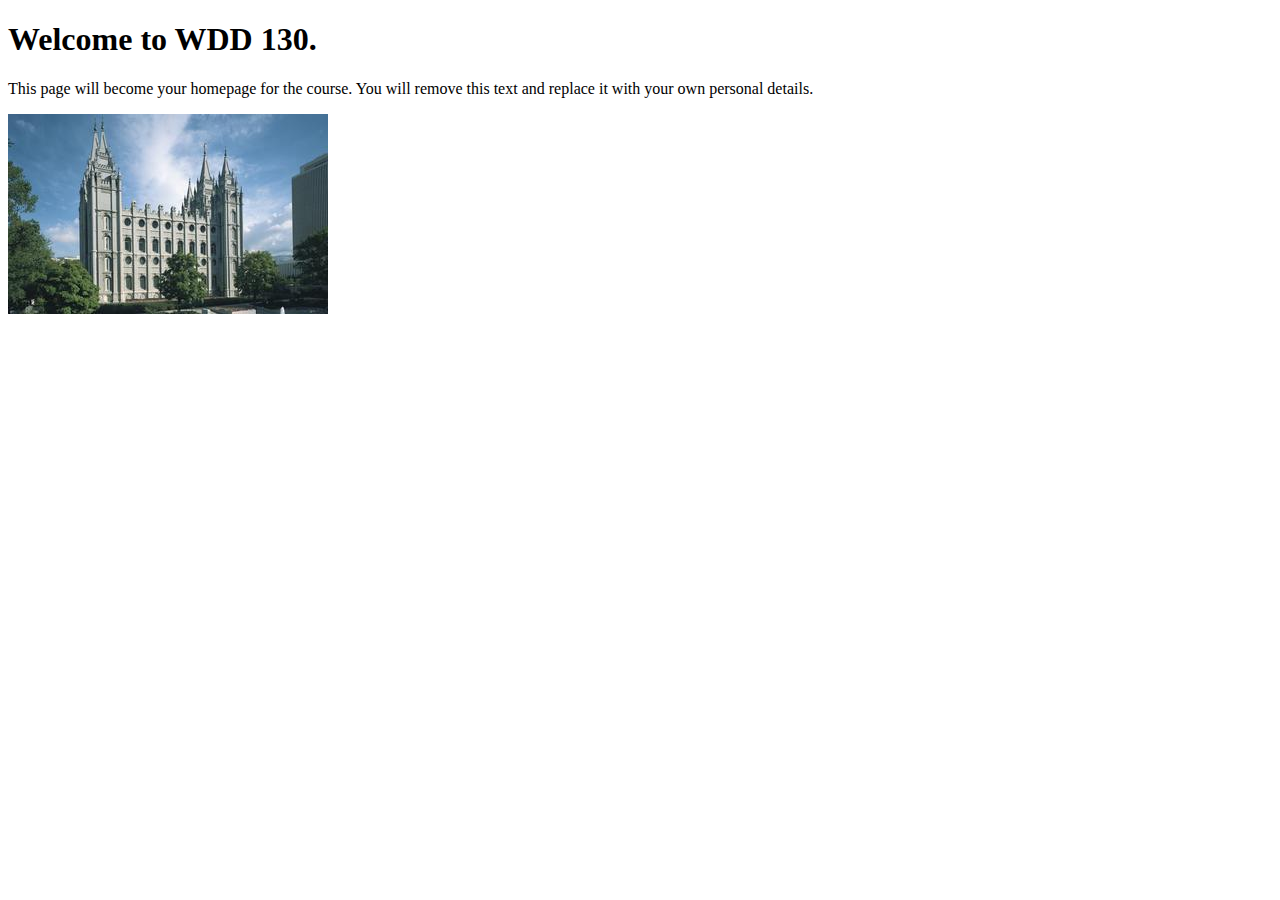
<file: index.html>
<!DOCTYPE html>
<html lang="en">
<head>
    <meta charset="UTF-8">
    <meta name="viewport" content="width=device-width, initial-scale=1.0">
    <title>WDD 130 | Personal Homepage</title>
</head>
<body>
    <h1>Welcome to WDD 130.</h1>
    <p>This page will become your homepage for the course. You will remove this text and replace it with your own personal details.</p>

    <img src="images/salt-lake-temple.jpg" alt="The Salt Lake Temple.">
</body>
</html>
</file>
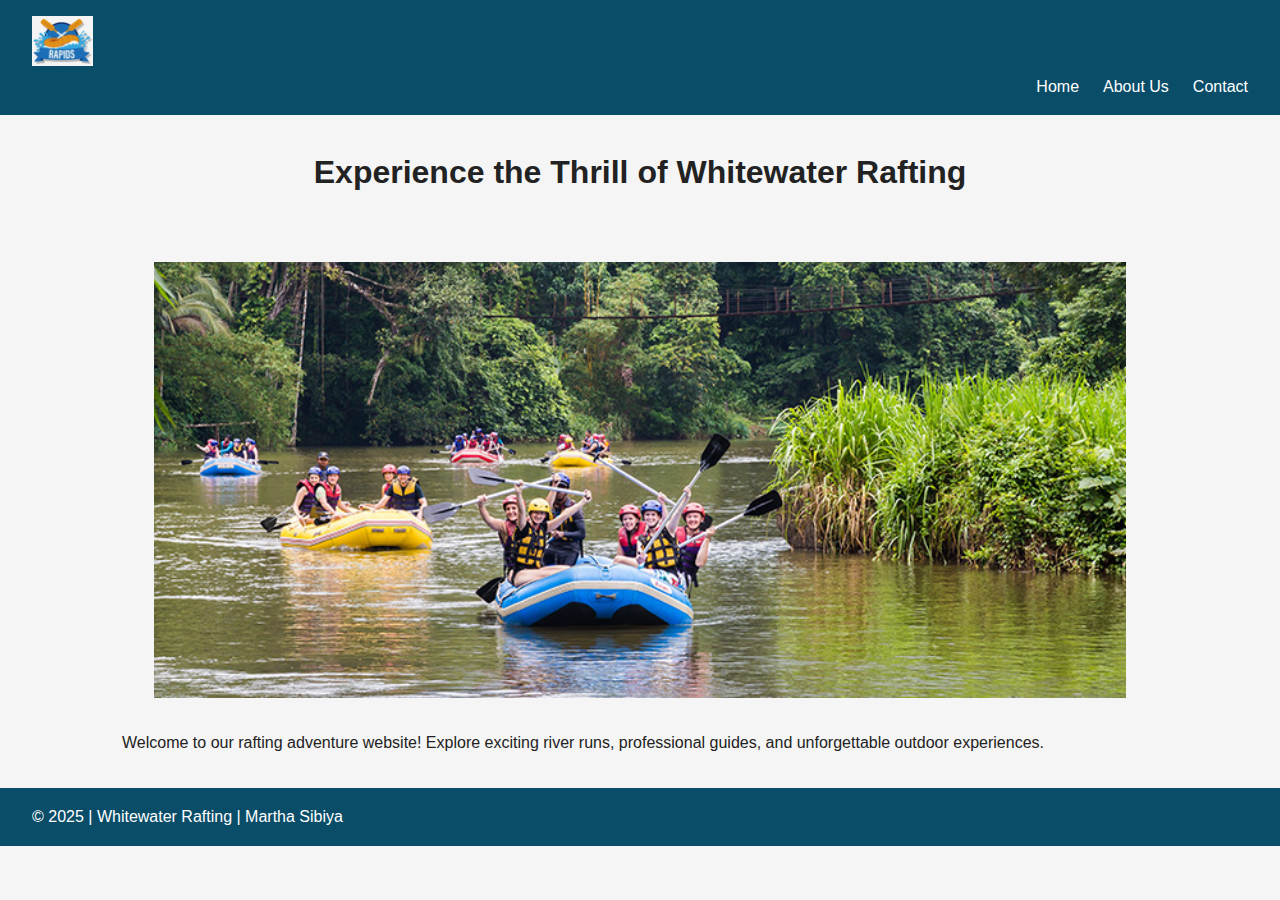
<file: wwr/index.html>
<!DOCTYPE html>
<html lang="en">
<head>
    <meta charset="UTF-8">
    <meta name="viewport" content="width=device-width, initial-scale=1.0">
    <title>Whitewater Rafting | Home</title>
    <meta name="description" content="Homepage for the Whitewater Rafting site created for WDD 130.">
    <meta name="author" content="Martha Sibiya">

    <link rel="stylesheet" href="styles/rafting.css">
</head>

<body>
    <header>
        <img src="images/logo-rafting.jpeg" alt="Rafting Site Logo">
        <nav>
            <a href="index.html">Home</a>
            <a href="about.html">About Us</a>
            <a href="#">Contact</a>
        </nav>
    </header>

    <main>
        <h1>Experience the Thrill of Whitewater Rafting</h1>

        <section class="hero">
            <img src="images/hero.jpg" alt="Rafting adventure on the river">
        </section>

        <p>Welcome to our rafting adventure website! Explore exciting river runs, professional guides, and unforgettable outdoor experiences.</p>
    </main>

    <footer>
        <p>&copy; 2025 | Whitewater Rafting | Martha Sibiya</p>
    </footer>
</body>
</html>
</file>
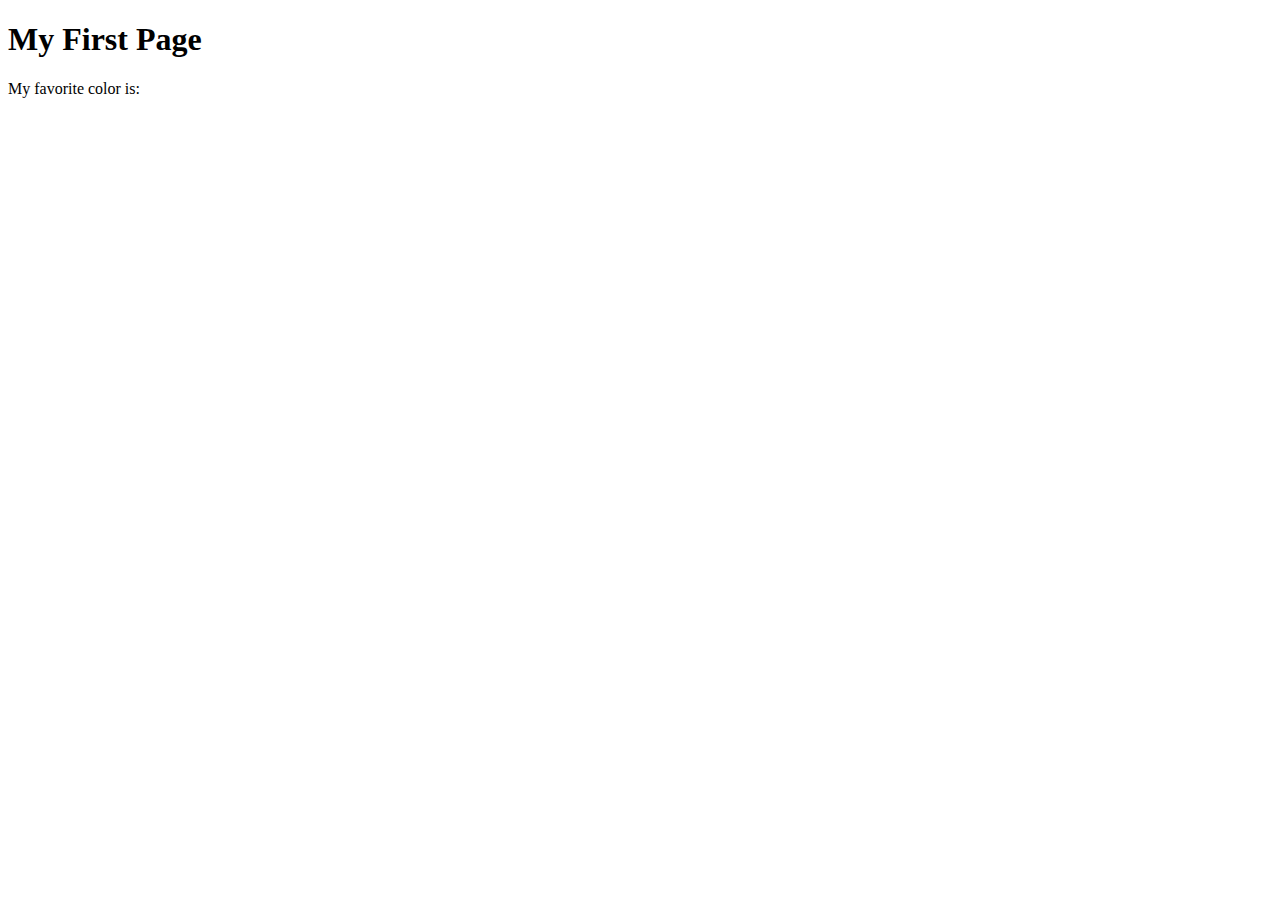
<file: week01/first-page.html>
<!DOCTYPE html>
<html lang="en">
<head>
    <meta charset="UTF-8">
    <meta name="viewport" content="width=device-width, initial-scale=1.0">
    <title>My First Page</title>
</head>
<body>
    <h1>My First Page</h1>
    <p>My favorite color is: </p>
</body>
</html>
</file>
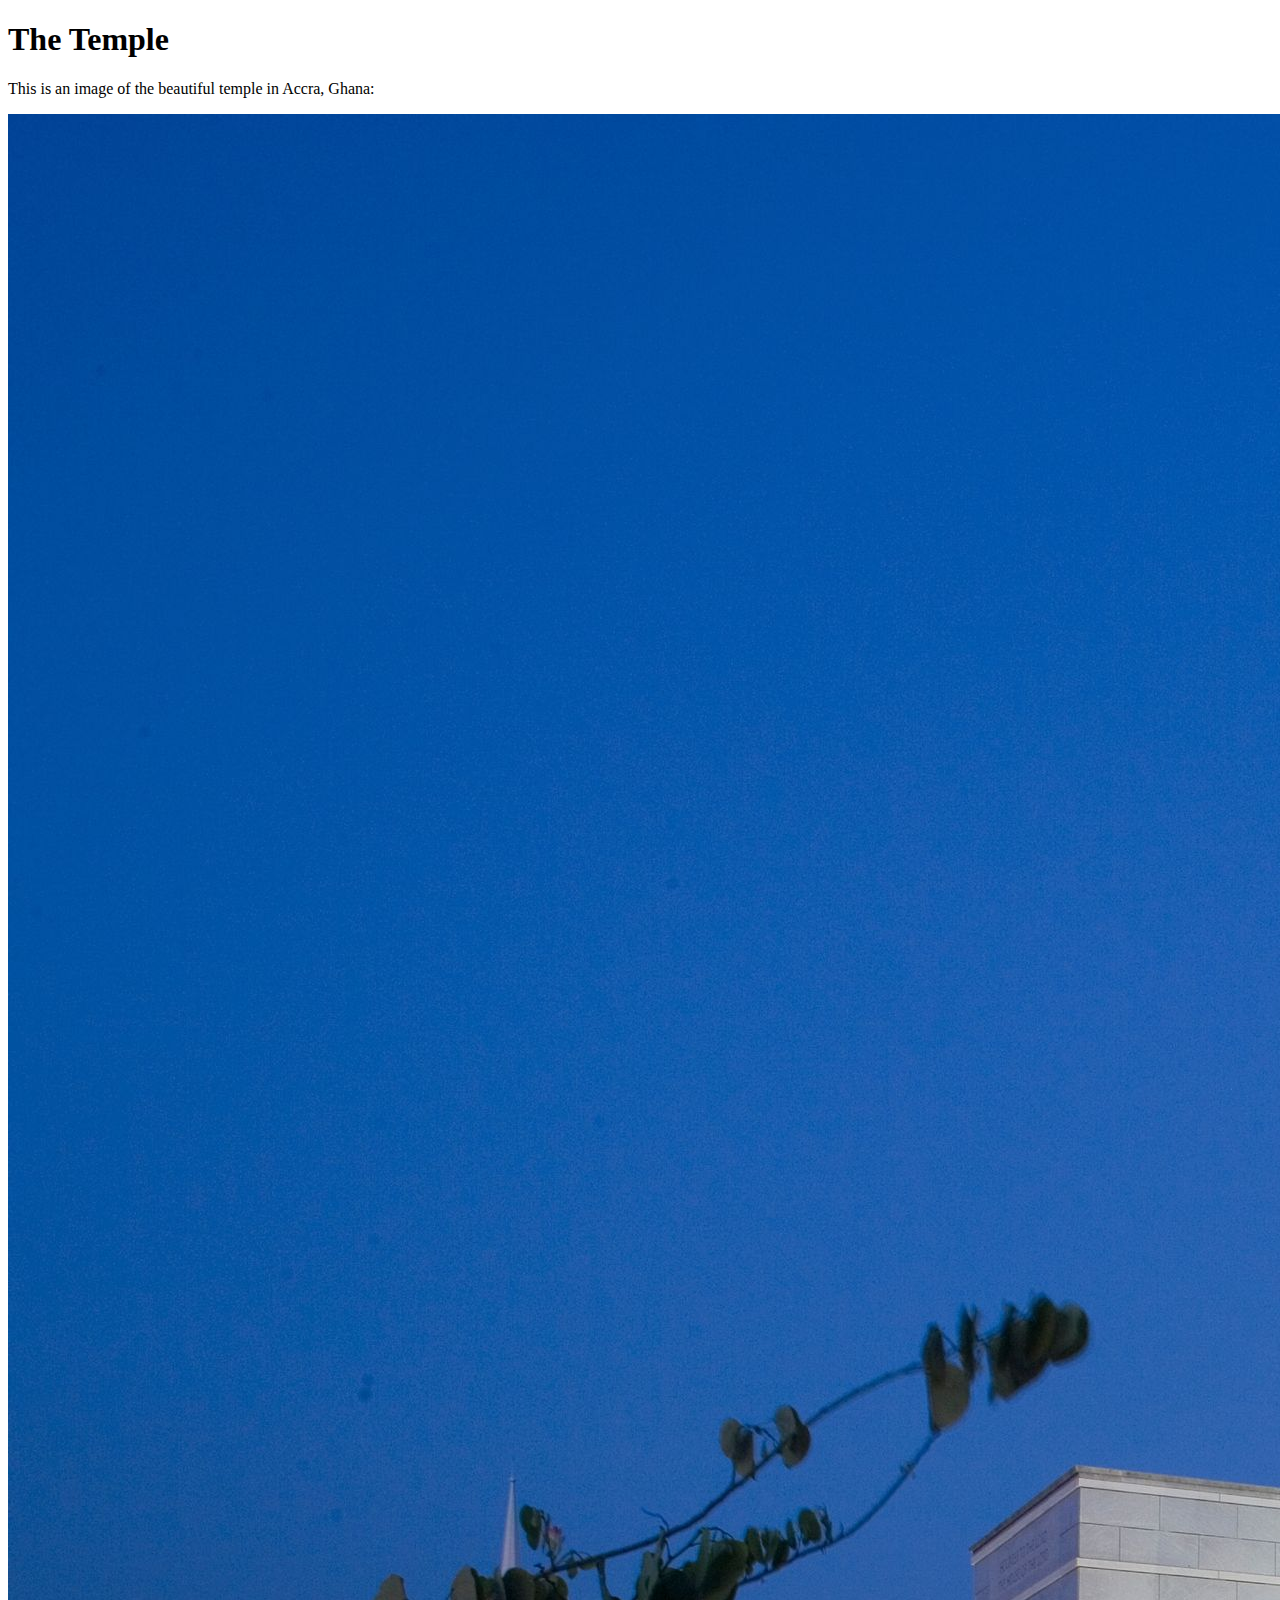
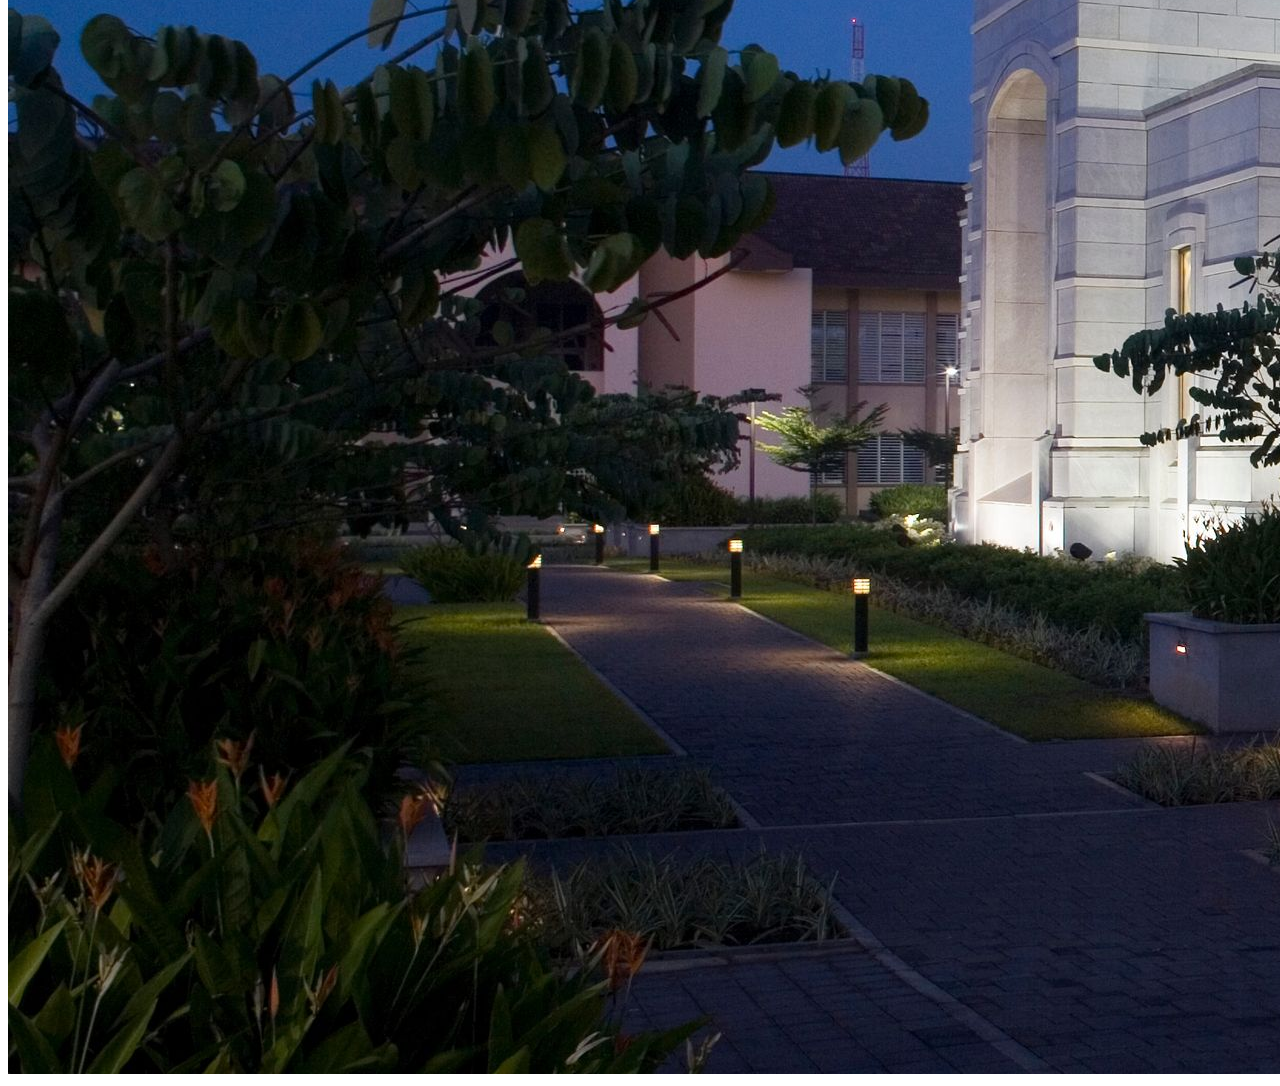
<file: week01/images.html>
<!DOCTYPE html>
<html lang="en">
<head>
    <meta charset="UTF-8">
    <meta name="viewport" content="width=device-width, initial-scale=1.0">
    <title>Temple Image</title>
</head>
<body>
    <h1>The Temple</h1>
    <p>This is an image of the beautiful temple in Accra, Ghana:</p>
    <img src="images/temple-large.jpeg" alt="The Accra Ghana Temple">
    
</body>
</html>
</file>
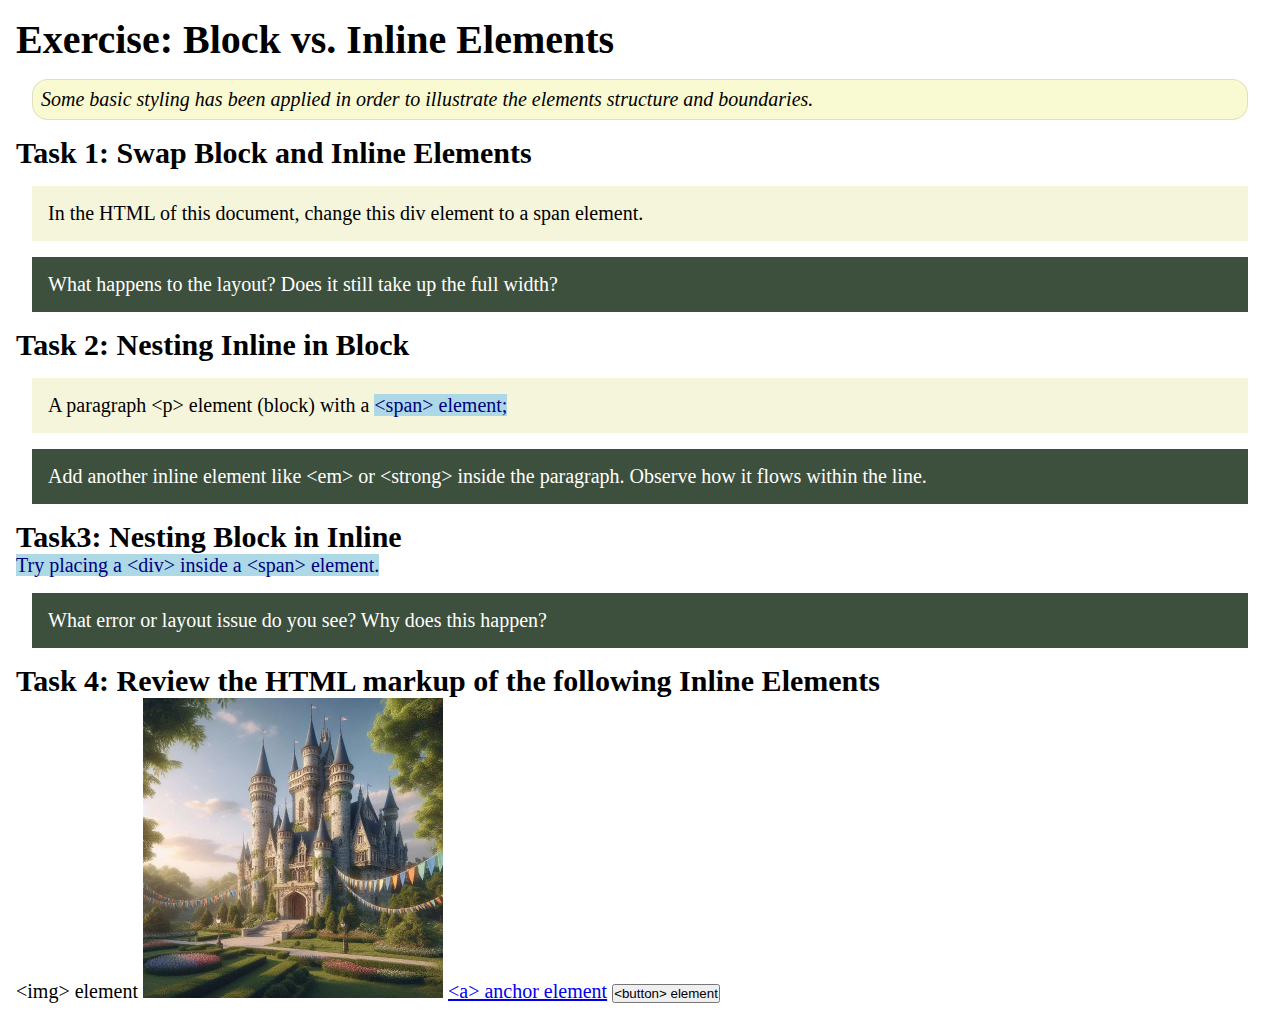
<file: week02/block-vs-inline.html>
<!DOCTYPE html>
<html lang="en">

<head>
    <meta charset="UTF-8">
    <meta name="viewport" content="width=device-width, initial-scale=1.0">
    <title>Exercise: Block vs. Inline Elements</title>
    <link rel="stylesheet" href="styles/block-vs-inline.css">
</head>

<body>
    <main>
        <h1>Exercise: Block vs. Inline Elements</h1>
        <p class="note">Some basic styling has been applied in order to illustrate the elements structure and
            boundaries.</p>

        <h2>Task 1: Swap Block and Inline Elements</h2>
        <div>In the HTML of this document, change this div element to a span element.</div>

        <p class="question">What happens to the layout? Does it still take up the full width?</p>

        <h2>Task 2: Nesting Inline in Block</h2>
        <p>A paragraph &lt;p&gt; element (block) with a <span>&lt;span&gt; element;</span></p>
        <p class="question">Add another inline element like &lt;em&gt; or &lt;strong&gt; inside the paragraph. Observe
            how it flows within the line.</p>

        <h2>Task3: Nesting Block in Inline</h2>
        <span>Try placing a &lt;div&gt; inside a &lt;span&gt; element.</span>
            <p class="question">What error or layout issue do you see? Why does this happen?</p>


            <h2>Task 4: Review the HTML markup of the following Inline Elements</h2>
        &lt;img&gt; element
        <img src="images/castle.webp" alt="placeholder image (images are inline)" width="300" height="300">
        <a href="https://churchofjesuschrist.org">&lt;a&gt; anchor element</a>
        <button type="button">&lt;button&gt; element</button>
    </main>
</body>

</html>
</file>
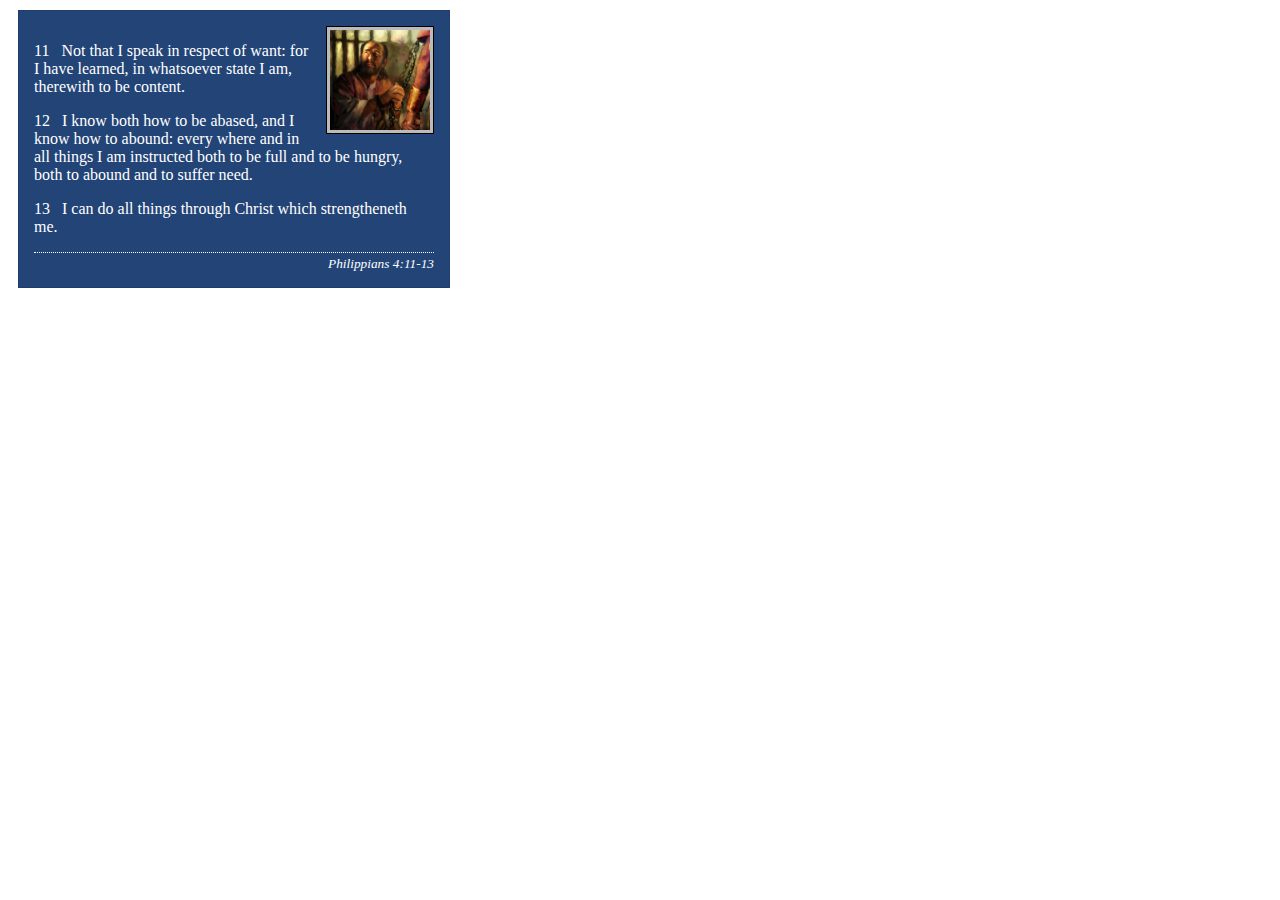
<file: week02/box-model-solution.html>
<!DOCTYPE html>
<html lang="en">
<head>
    <meta charset="UTF-8">
    <meta name="viewport" content="width=device-width, initial-scale=1.0">
    <title>Box Model Activity</title>
    <link rel="stylesheet" href="styles/box-model-solution.css">
</head>
<body>
    <main>
        <div class="callout">
            <img src="images/apostle-paul-imprisoned.webp" alt="Paul the Apostle - Imprisoned in Rome" width="200" height="200">
            <blockquote>
                <p>11 &nbsp; Not that I speak in respect of want: for I have learned, in whatsoever state I am, therewith to be content.</p>
                <p>12 &nbsp; I know both how to be abased, and I know how to abound: every where and in all things I am instructed both to be full and to be hungry, both to abound and to suffer need.</p>
                <p>13 &nbsp; I can do all things through Christ which strengtheneth me.</p>
            </blockquote>
            <cite>Philippians 4:11-13</cite>
        </div>
    </main>
</body>
</html>
</file>
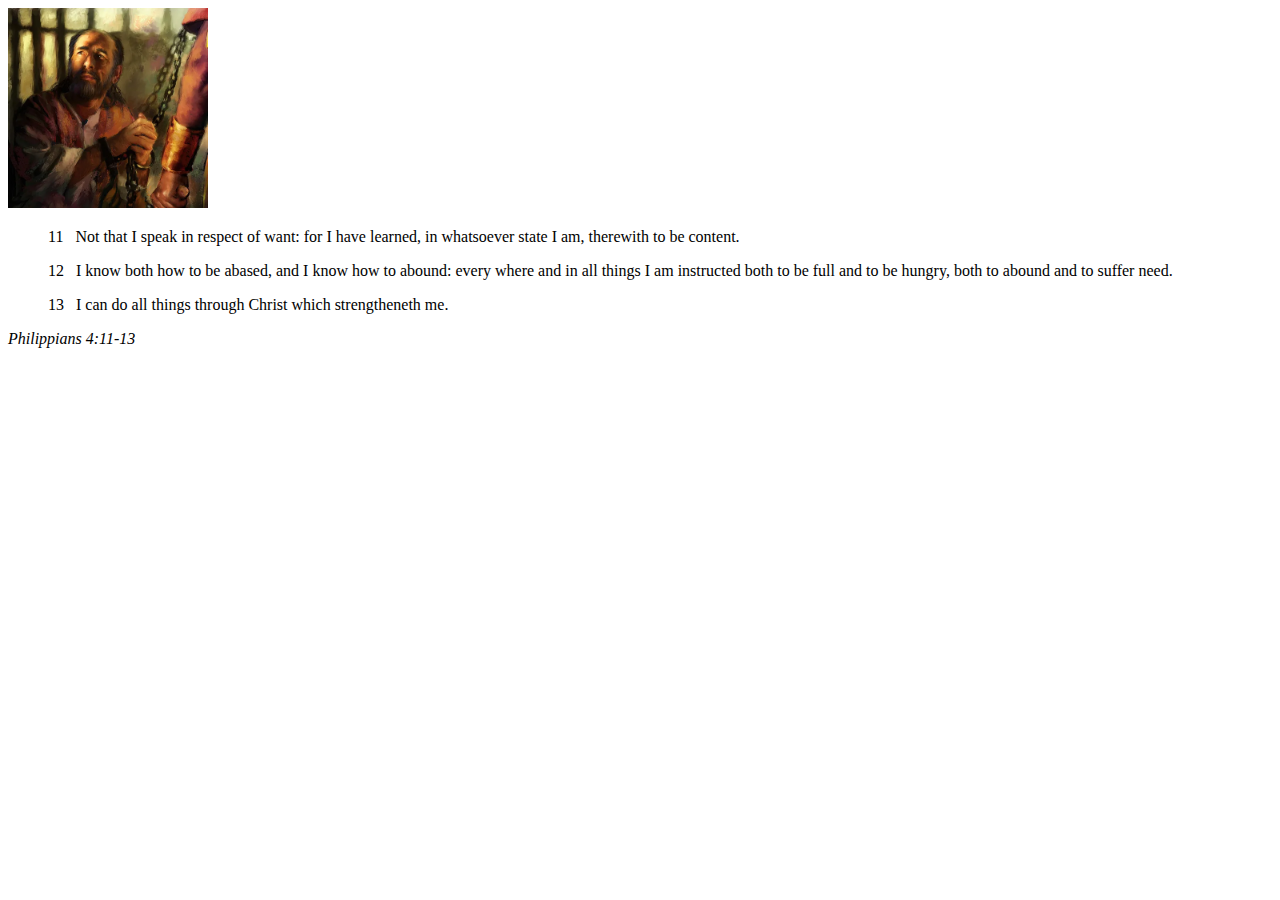
<file: week02/box-model.html>
<!DOCTYPE html>
<html lang="en">
<head>
    <meta charset="UTF-8">
    <meta name="viewport" content="width=device-width, initial-scale=1.0">
    <title>Box Model Activity</title>
</head>
<body>
    <main>
        <div class="callout">
            <img src="images/apostle-paul-imprisoned.webp" alt="Paul the Apostle - Imprisoned in Rome" width="200" height="200">
            <blockquote>
                <p>11 &nbsp; Not that I speak in respect of want: for I have learned, in whatsoever state I am, therewith to be content.</p>
                <p>12 &nbsp; I know both how to be abased, and I know how to abound: every where and in all things I am instructed both to be full and to be hungry, both to abound and to suffer need.</p>
                <p>13 &nbsp; I can do all things through Christ which strengtheneth me.</p>
            </blockquote>
            <cite>Philippians 4:11-13</cite>
        </div>
    </main>
</body>
</html>
</file>
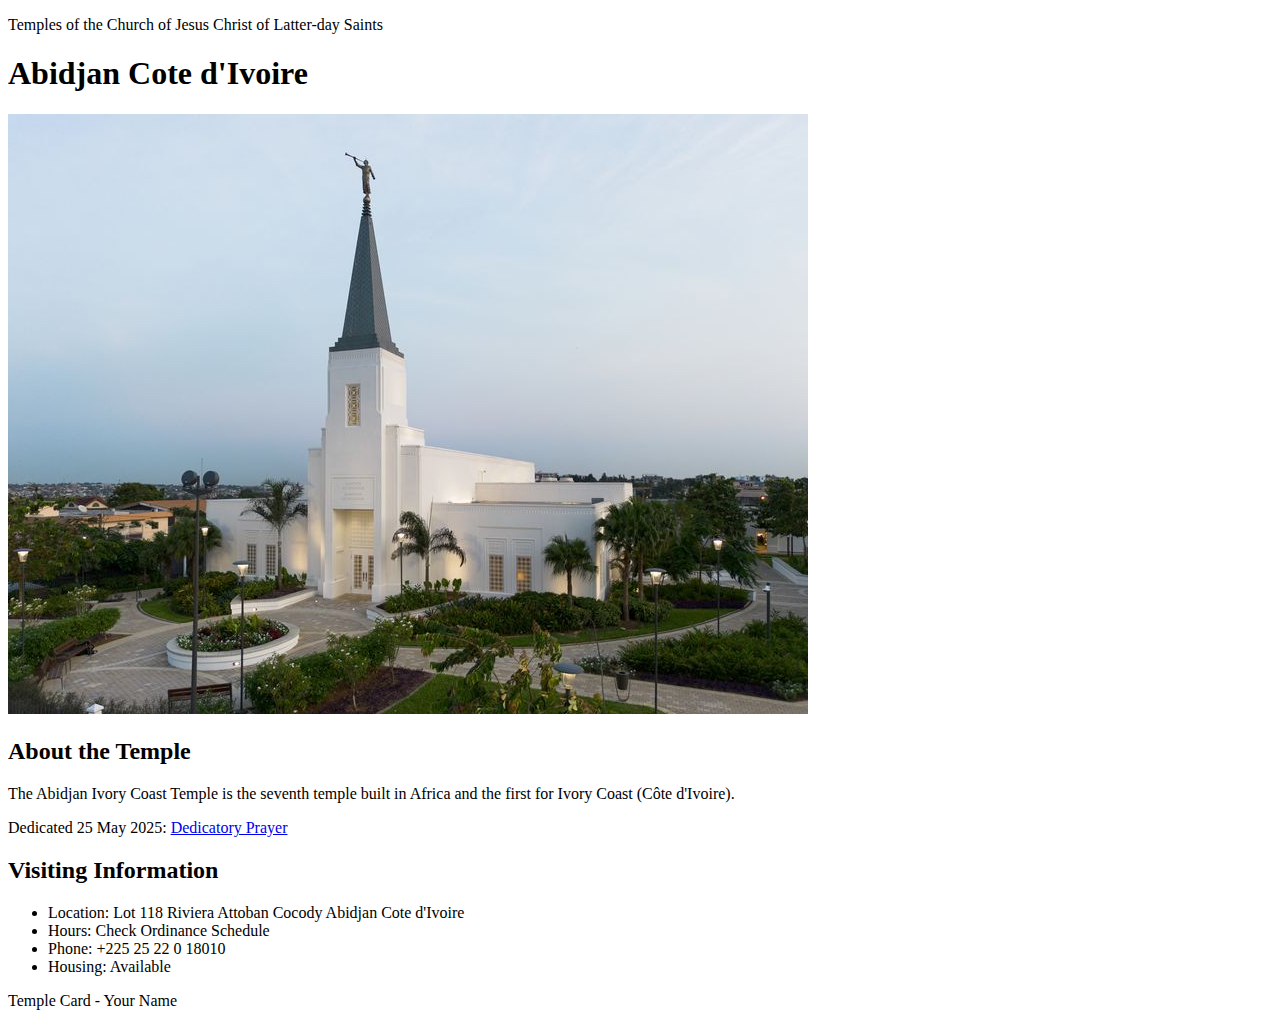
<file: week02/temple.html>
<!DOCTYPE html>
<html lang="en">

<head>
    <meta charset="UTF-8">
    <meta name="viewport" content="width=device-width, initial-scale=1.0">
    <title>Temple Card - Abidjan Cote d'Ivoire</title>
</head>

<body>
    <header>
        <p>Temples of the Church of Jesus Christ of Latter-day Saints</p>
    </header>
    <main>
        <h1>Abidjan Cote d'Ivoire</h1>
        <picture>
            <img src="images/abidjan-ivory-coast.jpeg" alt="Abidjan Cote d'Ivoire Temple">
        </picture>
        <section>
            <h2>About the Temple</h2>
            <p>The Abidjan Ivory Coast Temple is the seventh temple built in Africa and the first for Ivory Coast (Côte
                d'Ivoire).</p>
            <p>Dedicated 25 May 2025: <a
                    href="https://www.churchofjesuschrist.org/temples/dedicatory-prayer/abidjan-ivory-coast-temple/2025-05-25?lang=eng"
                    target="_blank" rel="noopener noreferrer">Dedicatory Prayer</a></p>
        </section>
        <section>
            <h2>Visiting Information</h2>
            <ul>
                <li>Location: Lot 118 Riviera Attoban Cocody Abidjan Cote d'Ivoire</li>
                <li>Hours: Check Ordinance Schedule</li>
                <li>Phone: +225 25 22 0 18010</li>
                <li>Housing: Available</li>
            </ul>
        </section>
    </main>
    <footer>
        <p>Temple Card - Your Name</p>
    </footer>
</body>

</html>
</file>
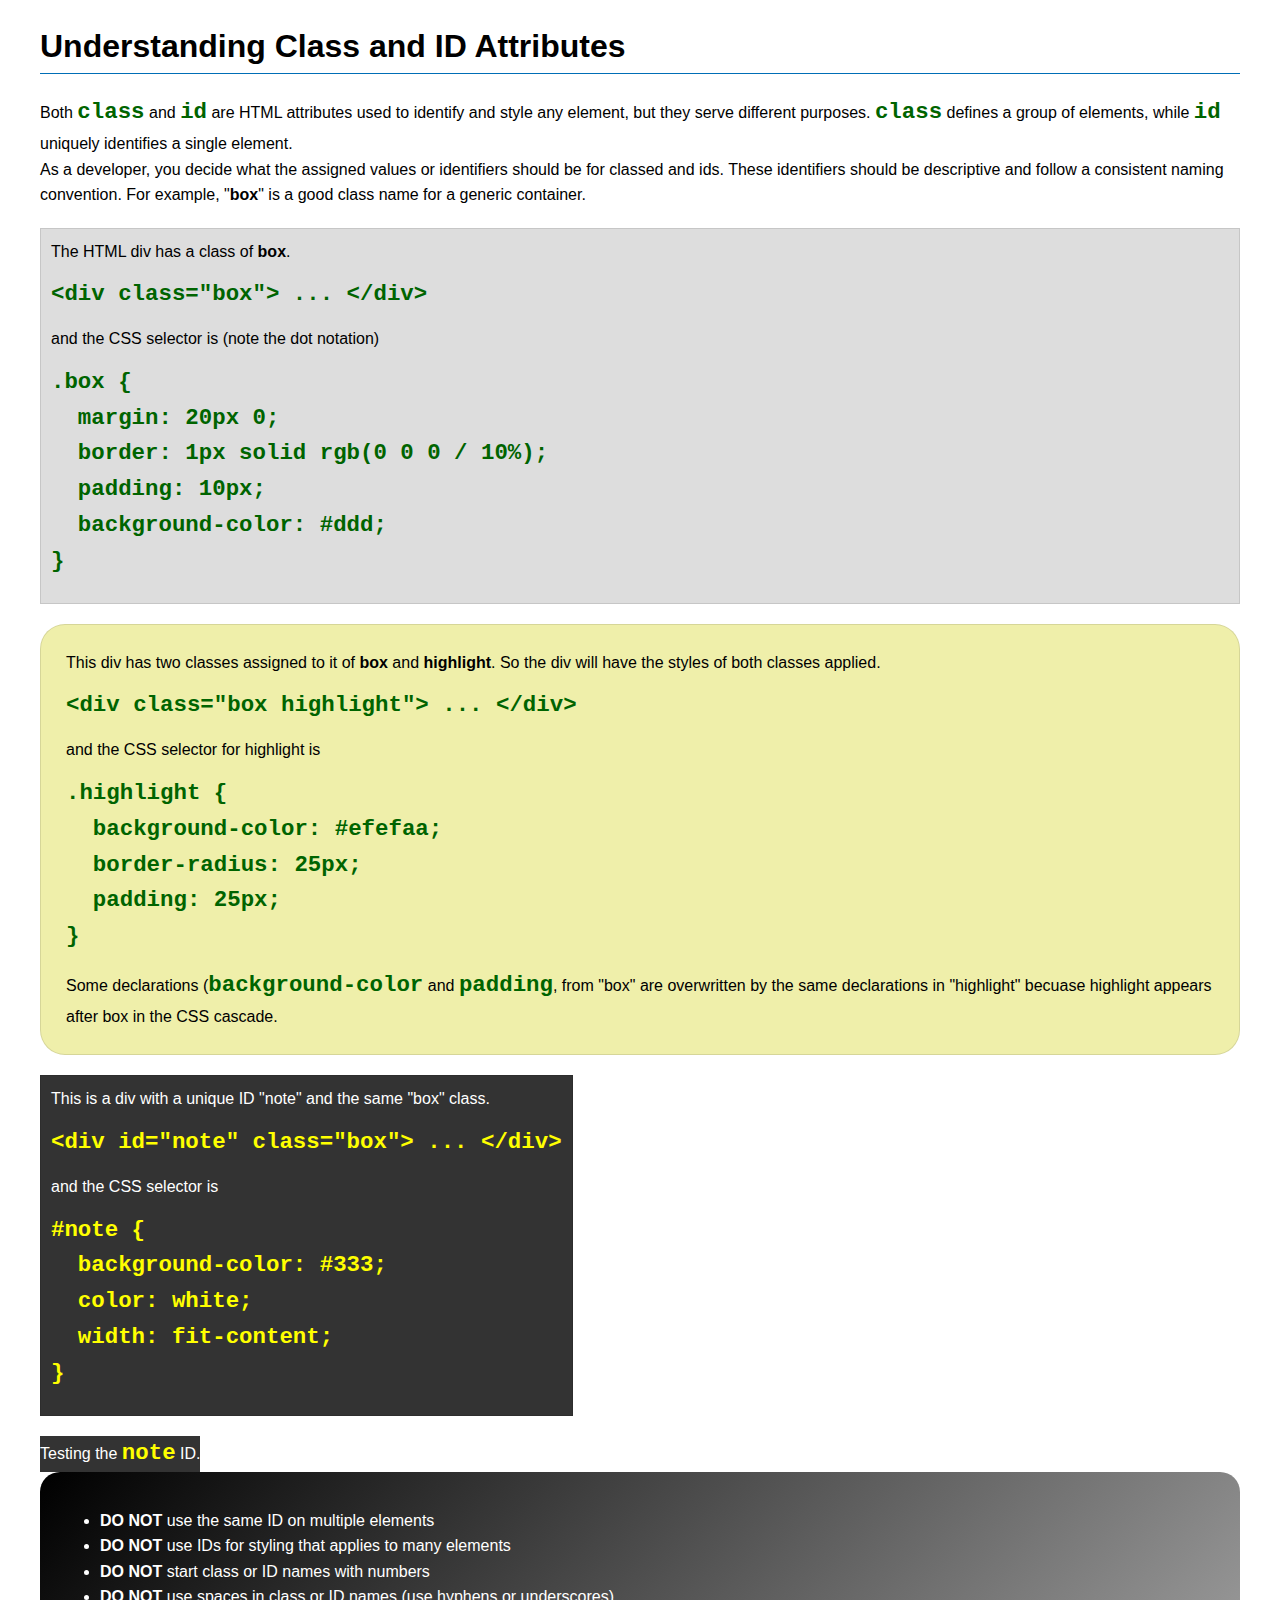
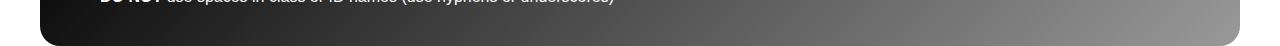
<file: week03/class-and-id.html>
<!DOCTYPE html>
<html lang="en">

<head>
    <meta charset="UTF-8">
    <meta name="viewport" content="width=device-width, initial-scale=1.0">
    <title>Class vs ID Attributes</title>
    <link rel="stylesheet" href="styles/class-and-id.css">
</head>

<body>
    <h1>Understanding Class and ID Attributes</h1>
    <p>Both <code>class</code> and <code>id</code> are HTML attributes used to identify and style any element, but they
        serve different purposes. <code>class</code> defines a group of elements, while <code>id</code> uniquely
        identifies a single element.</p>
    <p>As a developer, you decide what the assigned values or identifiers should be for classed and ids. These
        identifiers should be
        descriptive and follow a consistent naming convention. For example, "<strong>box</strong>" is a good class name
        for a generic container.</p>
    <div class="box">
        <p>The HTML div has a class of <strong>box</strong>.</p>
        <pre><code class="html">&lt;div class="box"&gt; ... &lt;/div&gt;</code></pre>
        and the CSS selector is (note the dot notation)
        <pre><code class="css">.box {
  margin: 20px 0;
  border: 1px solid rgb(0 0 0 / 10%);
  padding: 10px;
  background-color: #ddd; 
}</code></pre>
    </div>

    <div class="box highlight">
        <p>This div has two classes assigned to it of <strong>box</strong> and <strong>highlight</strong>. So the div
            will have the styles of both classes applied.</p>
        <pre><code class="html">&lt;div class="box highlight"&gt; ... &lt;/div&gt;</code></pre>
        and the CSS selector for highlight is
        <pre><code class="css">.highlight {
  background-color: #efefaa;
  border-radius: 25px;
  padding: 25px;
}</code></pre>
<p>Some declarations (<code>background-color</code> and <code>padding</code>, from "box" are overwritten by the same declarations in "highlight" becuase highlight appears after box in the CSS cascade.</p>
    </div>

    <div id="note" class="box">
        <p>This is a div with a unique ID "note" and the same "box" class.</p>
        <pre><code class="html">&lt;div id="note" class="box"&gt; ... &lt;/div&gt;</code></pre>
        and the CSS selector is
        <pre><code class="css">#note {
  background-color: #333;
  color: white;
  width: fit-content;
}</code></pre>
    </div>

    <div id="note">
        <p>Testing the <code>note</code> ID.</p>
    </div>

    <section id="best-practice">
        <ul>
            <li><strong>DO NOT</strong> use the same ID on multiple elements</li>
            <li><strong>DO NOT</strong> use IDs for styling that applies to many elements</li>
            <li><strong>DO NOT</strong> start class or ID names with numbers</li>
            <li><strong>DO NOT</strong> use spaces in class or ID names (use hyphens or underscores)</li>
        </ul>
    </section>




</body>

</html>
</file>
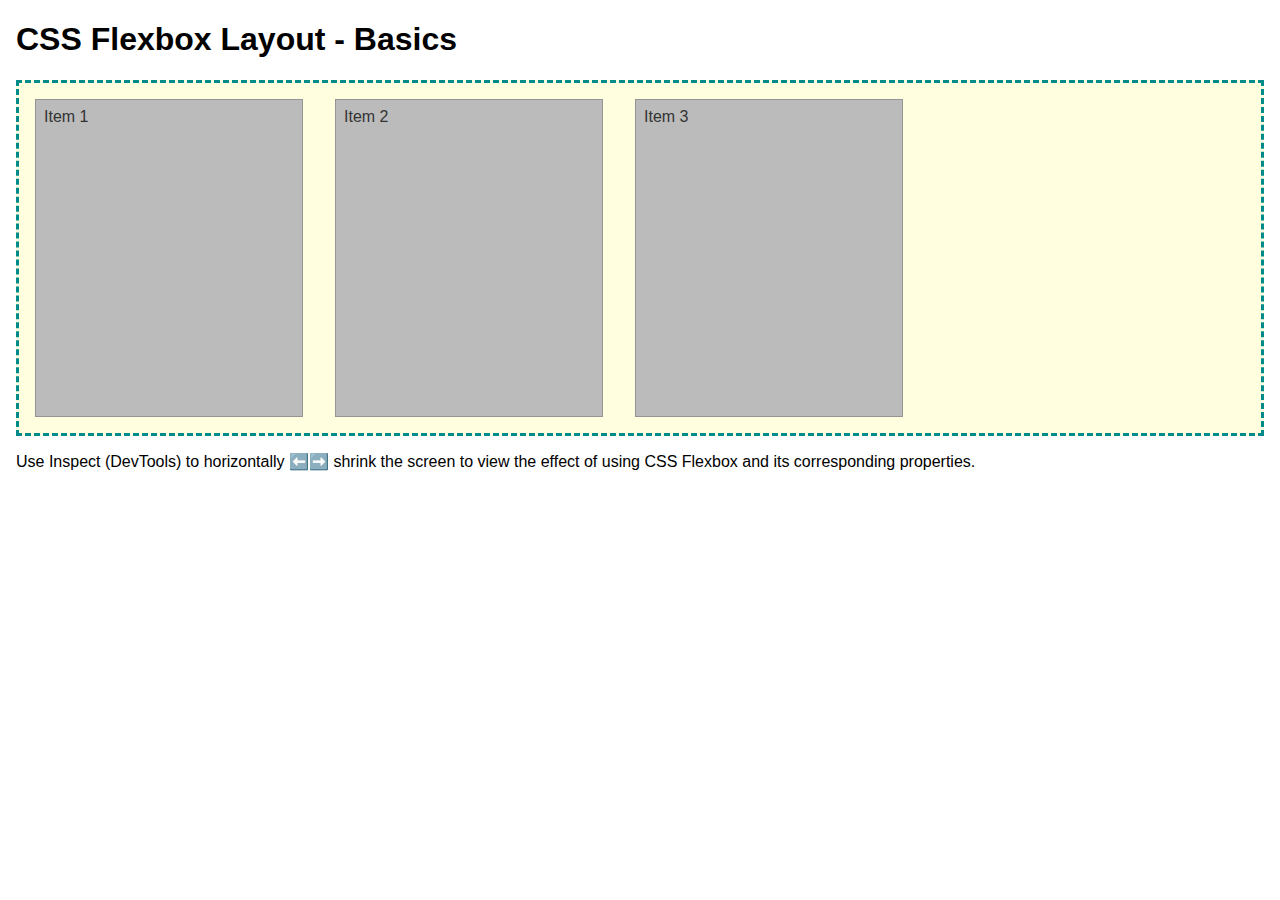
<file: week04/flexbox-layout.html>
<!DOCTYPE html>
<html lang="en">
<head>
    <meta charset="UTF-8">
    <meta name="viewport" content="width=device-width, initial-scale=1.0">
    <title>CSS Flexbox Layout - Basics</title>
    <link rel="stylesheet" href="styles/flexbox.css">
</head>
<body>
    <main>
        <h1>CSS Flexbox Layout - Basics</h1>
        <div class="flex-container">
            <div class="flex-item item1">Item 1</div>
            <div class="flex-item item2">Item 2</div>
            <div class="flex-item item3">Item 3</div>
        </div>
        <p>Use Inspect (DevTools) to horizontally ⬅️➡️ shrink the screen to view the effect of using CSS Flexbox and its corresponding properties.</p>
    </main>
</body>
</html>
</file>
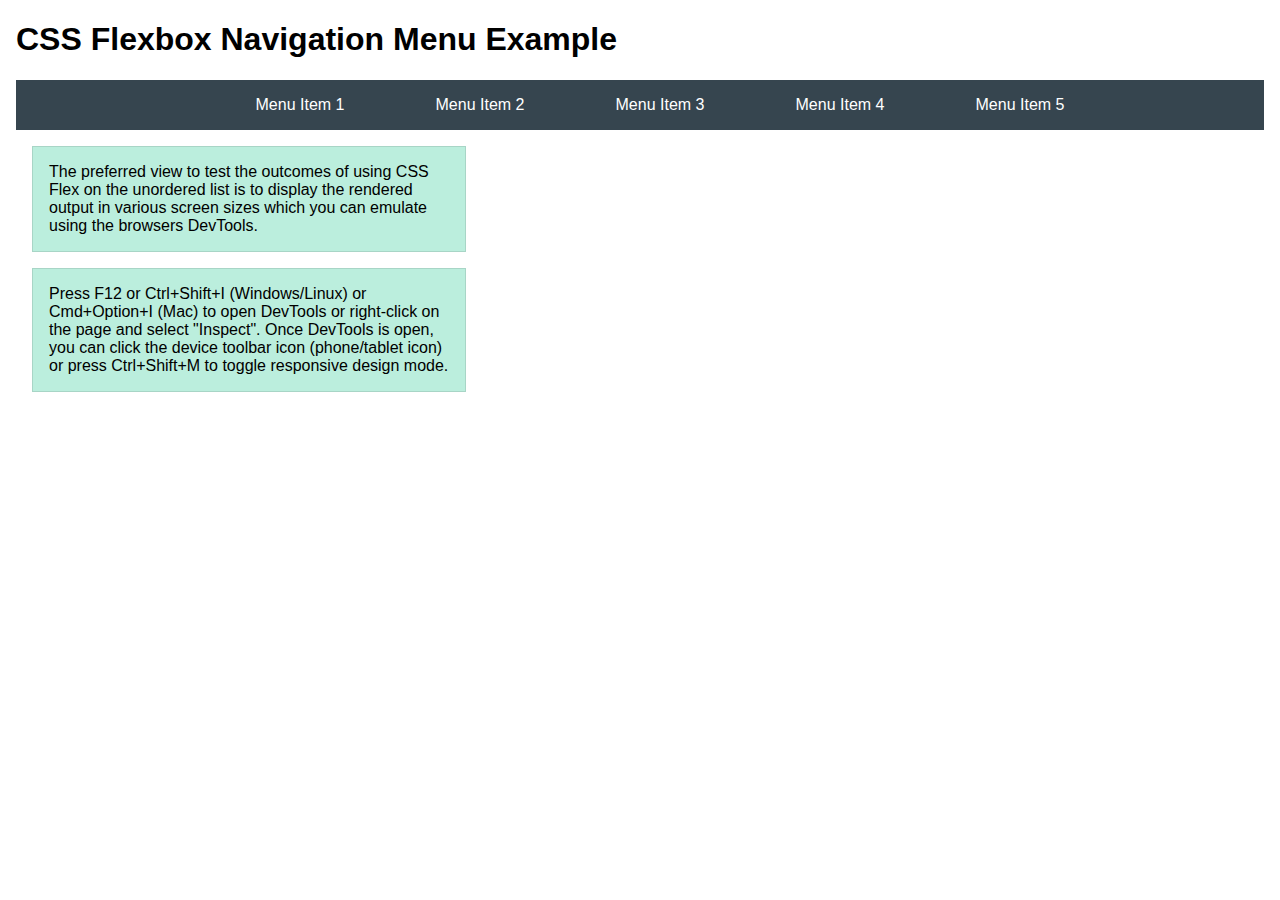
<file: week04/flexbox-menu.html>
<!DOCTYPE html>
<html lang="en">
<head>
    <meta charset="UTF-8">
    <meta name="viewport" content="width=device-width, initial-scale=1.0">
    <title>CSS Flexbox - Navigation Menu</title>
    <link rel="stylesheet" href="styles/flexbox-menu.css">
</head>
<body>
    <main>
        <h1>CSS Flexbox Navigation Menu Example</h1>
        <nav>
            <ul>
                <li><a href="#">Menu Item 1</a></li>
                <li><a href="#">Menu Item 2</a></li>
                <li><a href="#">Menu Item 3</a></li>
                <li><a href="#">Menu Item 4</a></li>
                <li><a href="#">Menu Item 5</a></li>
            </ul>
        </nav>
        <p>The preferred view to test the outcomes of using CSS Flex on the unordered list is to display the rendered output in various screen sizes which you can emulate using the browsers DevTools.</p>

        <p>Press F12 or Ctrl+Shift+I (Windows/Linux) or Cmd+Option+I (Mac) to open DevTools or right-click on the page and select "Inspect". Once DevTools is open, you can click the device toolbar icon (phone/tablet icon) or press Ctrl+Shift+M to toggle responsive design mode.</p>

                      
        
    </main>
</body>
</html>
</file>
<file: week02/styles/block-vs-inline.css>
* {
    margin: 0;
    padding: 0;
}

body {
    font-size: 20px;
    margin: 1rem;
}

p,
div {
    background-color: beige;
    margin: 1rem;
    padding: 1rem;
}

span {
    color: navy;
    background-color: lightblue;
}

code {
    margin: 0;
    padding: 0;
    color: green;
    font-size: 1.2rem;
}

.note {
    font-style: italic;
    background-color: lightgoldenrodyellow;
    border-radius: 1rem;
    border: 1px solid rgb(0 0 0 / 10%);
    margin: 1rem;
    padding: .5rem;
}

.question {
    background-color: #3d503d;
    color: #fff;
}
</file>
<file: week02/styles/box-model-solution.css>
.callout {
    max-width: 400px;
    margin: 10px;
    border: 1px solid rgba(0, 0, 0, .1);
    padding: 15px;
    background-color: #247;
    color: #fff;
}

.callout img {
    float: right;
    margin: 0 0 10px 15px;
    border: 1px solid #000;
    padding: 3px;
    background-color: #bbb;
    width: 100px;
    height: auto;

}

blockquote {
    margin: 0;
}

cite {
    display: block;
    border-top: 1px dotted #fff;
    padding-top: 3px;
    text-align: right;
    font-size: smaller;
}
</file>
<file: week03/styles/class-and-id.css>
body {
    font-family: Arial, sans-serif;
    line-height: 1.6;
    margin: 0;
    padding: 0 40px;
}

h1 {
    border-bottom: 1px solid rgb(0 110 182);
    padding-bottom: 0;
}



p {
    margin: 0;
}

code {
    color: darkgreen;
    font-weight: 700;
    font-size: 1.4rem;
}

/* Class examples - can be reused */

.box {
    margin: 20px 0;
    border: 1px solid rgb(0 0 0 / 10%);
    padding: 10px;
    background-color: #ddd; /* this is shorthand for #dddddd */
}

.highlight {
    background-color: #efefaa;
    border-radius: 25px;
    padding: 25px;
}

/* ID examples - should be unique */

#note {
    background-color: #333;
    color: white;
    width: fit-content;
}

#note code {
    color: yellow;
}

#best-practice {
    background: linear-gradient(135deg, #000 0%, #999 100%);
    color: white;
    border-radius: 20px;
    padding: 20px
}
</file>
<file: week04/styles/flexbox.css>
body {
    font-family: Helvetica, Arial, sans-serif;
    margin: 1rem;
}

.flex-container {
    border: 3px dashed darkcyan;
    background-color: lightyellow;
    display: flex;
    flex-wrap: wrap;
}

.flex-item {
    width: 250px;
    margin: 1rem;
    border: 1px solid rgb(0 0 0 / 20%);
    padding: 0.5rem;
    background-color: #bbb;
    color: #333;
}

.item1 {
    min-height: 100px;
}

.item2 {
    min-height: 200px;
}

.item3 {
    min-height: 300px;
}
</file>
<file: week04/styles/flexbox-menu.css>
body {
    font-family: Helvetica, Arial, sans-serif;
    margin: 1rem;
}

nav {
    background-color: #36454f;
}

nav ul {
    list-style-type: none;
    display: flex;
    flex-wrap: wrap;
    max-width: 900px;
    margin: 0 auto;
    justify-content: space-around;
    align-items: center;
}

nav a {
    display: block;
    color: #fff;
    text-align: center;
    padding: 1rem;
    text-decoration: none;
}

p {
    margin: 1rem;
    border: 1px solid rgb(0 0 0 / 10%);
    padding: 1rem;
    background-color: #bed;
    max-width: 400px;
}

#devtools-btn {
    background-color: #36454f;
    color: white;
    border: none;
    padding: 12px 24px;
    margin: 1rem;
    font-size: 16px;
    font-family: Helvetica, Arial, sans-serif;
    border-radius: 4px;
    cursor: pointer;
    transition: background-color 0.3s ease;
}

#devtools-btn:hover {
    background-color: #4a5a6a;
}

#devtools-btn:active {
    background-color: #2a3a4a;
}
</file>
<file: wwr/styles/rafting.css>
/* ============================
   GLOBAL RESET & VARIABLES
   ============================ */
* {
    margin: 0;
    padding: 0;
    box-sizing: border-box;
}

:root {
    --primary-color: #0a4d68;
    --accent-color: #ffbb00;
    --text-dark: #222;
    --text-light: #fff;
    --card-bg: rgba(255, 255, 255, 0.85);
    --overlay-dark: rgba(0, 0, 0, 0.5);
}

/* ============================
   BODY
   ============================ */
body {
    font-family: Arial, sans-serif;
    background-color: #f5f5f5;
    color: var(--text-dark);
    line-height: 1.6;
}

/* ============================
   HEADER
   ============================ */
header {
    background-color: var(--primary-color);
    padding: 1rem 2rem;
}

.header-container {
    display: grid;
    grid-template-columns: auto 1fr;
    align-items: center;
}

header img {
    height: 50px;
}

header nav {
    display: flex;
    justify-content: flex-end;
}

header nav a {
    color: var(--text-light);
    text-decoration: none;
    margin-left: 1.5rem;
    font-weight: 500;
}

header nav a:hover {
    color: var(--accent-color);
}

/* ============================
   HERO SECTION
   ============================ */
.hero {
    position: relative;
    width: 100%;
    height: 500px;
    overflow: hidden;
}

.hero img {
    width: 100%;
    height: 100%;
    object-fit: cover;
}

.hero .overlay {
    position: absolute;
    top: 0;
    left: 0;
    width: 100%;
    height: 100%;
    background: var(--overlay-dark);
    z-index: 1;
}

.hero h1 {
    position: absolute;
    top: 25%;
    left: 10%;
    color: var(--text-light);
    font-size: 3rem;
    z-index: 2;
}

.hero article {
    position: absolute;
    top: 55%;
    left: 10%;
    width: 40%;
    background-color: var(--card-bg);
    color: var(--text-dark);
    padding: 1rem;
    border-radius: 8px;
    z-index: 2;
}

.hero article img {
    float: right;
    width: 80px;
    margin-left: 1rem;
}

/* ============================
   SECTIONS
   ============================ */
section {
    padding: 2rem;
}

section h2 {
    color: var(--primary-color);
    margin-bottom: 1rem;
}

section p {
    margin-bottom: 1rem;
}

/* ============================
   ADVENTURES GRID (ABOUT PAGE)
   ============================ */
.adventures {
    display: grid;
    grid-template-columns: repeat(5, 1fr);
    gap: 1rem;
}

.adventures figure {
    text-align: center;
}

.adventures img {
    width: 100%;
    height: 150px;
    object-fit: cover;
    border-radius: 5px;
}

/* ============================
   FOOTER
   ============================ */
footer {
    background-color: var(--primary-color);
    color: var(--text-light);
    padding: 1rem 2rem;
    display: flex;
    justify-content: space-between;
    align-items: center;
}

  /* === SOCIAL MEDIA ICONS (applies to ALL pages) === */
footer nav.socialmedia a img,
footer .socialmedia a img,
footer .social img {
    width: 23px;
    height: 23px;
    object-fit: contain;
    margin-left: 0.5rem;
    transition: transform 0.2s ease;
}

footer nav.socialmedia a img:hover,
footer .socialmedia a img:hover,
footer .social img:hover {
    transform: scale(1.15);
}
  

/* ============================
   CONTACT PAGE
   ============================ */
main {
    max-width: 1100px;
    margin: 0 auto;
    padding: 2rem;
}

main h1 {
    text-align: center;
    margin-bottom: 2rem;
}

/* Company Info */
.company-info {
    margin-bottom: 3rem;
}

.company-info iframe {
    width: 100%;
    height: 350px;
    margin-top: 1rem;
    border: 0;
    border-radius: 8px;
}

/* Employee Grid */
.employee-grid {
    display: grid;
    grid-template-columns: repeat(auto-fit, minmax(220px, 1fr));
    gap: 2rem;
    margin-top: 1.5rem;
    text-align: center;
}

.employee-grid img {
    width: 100%;
    max-width: 220px;
    height: auto;
    border-radius: 10px;
    margin: 0 auto;
}

.employee-grid figcaption {
    margin-top: 0.5rem;
    font-weight: 600;
}

/* Contact Form */
.contact-form form {
    display: grid;
    gap: 1rem;
    max-width: 600px;
}

.contact-form input[type="text"],
.contact-form input[type="email"],
.contact-form textarea {
    width: 100%;
    padding: 0.7rem;
    border: 1px solid #ccc;
    border-radius: 6px;
}

textarea {
    resize: vertical;
}

.purpose-field {
    border: 1px solid #ddd;
    padding: 1rem;
    border-radius: 8px;
}

.purpose-field legend {
    font-weight: bold;
}

.purpose-field label {
    display: block;
    margin: 0.5rem 0;
}

/* Checkbox */
.checkbox-label {
    display: flex;
    align-items: center;
    gap: 0.5rem;
}

/* Submit Button */
.contact-form button[type="submit"] {
    background-color: #125784;
    color: white;
    padding: 0.8rem 1.3rem;
    border: none;
    border-radius: 6px;
    font-size: 1.1rem;
    cursor: pointer;
}

.contact-form button[type="submit"]:hover {
    background-color: #0f476d;
}

/* ============================
   HOME PAGE GRID
   ============================ */
.grid {
    display: grid;
    grid-template-columns: repeat(2, 1fr);
    gap: 2rem;
    padding: 2rem;
}

.grid img {
    width: 100%;
    border-radius: 8px;
}

/* ============================
   TRIPS PAGE
   ============================ */
.trips-grid {
    display: grid;
    grid-template-columns: repeat(3, 1fr);
    gap: 2rem;
    padding: 2rem;
}

.trip-card {
    border: 1px solid #ccc;
    padding: 1rem;
    border-radius: 8px;
}

.trip-card img {
    width: 100%;
    border-radius: 6px;
}

/* Trips Table */
.trip-table table {
    width: 100%;
    border-collapse: collapse;
}

.trip-table th,
.trip-table td {
    padding: 10px;
    border: 1px solid #bbb;
    text-align: center;
}
</file>
